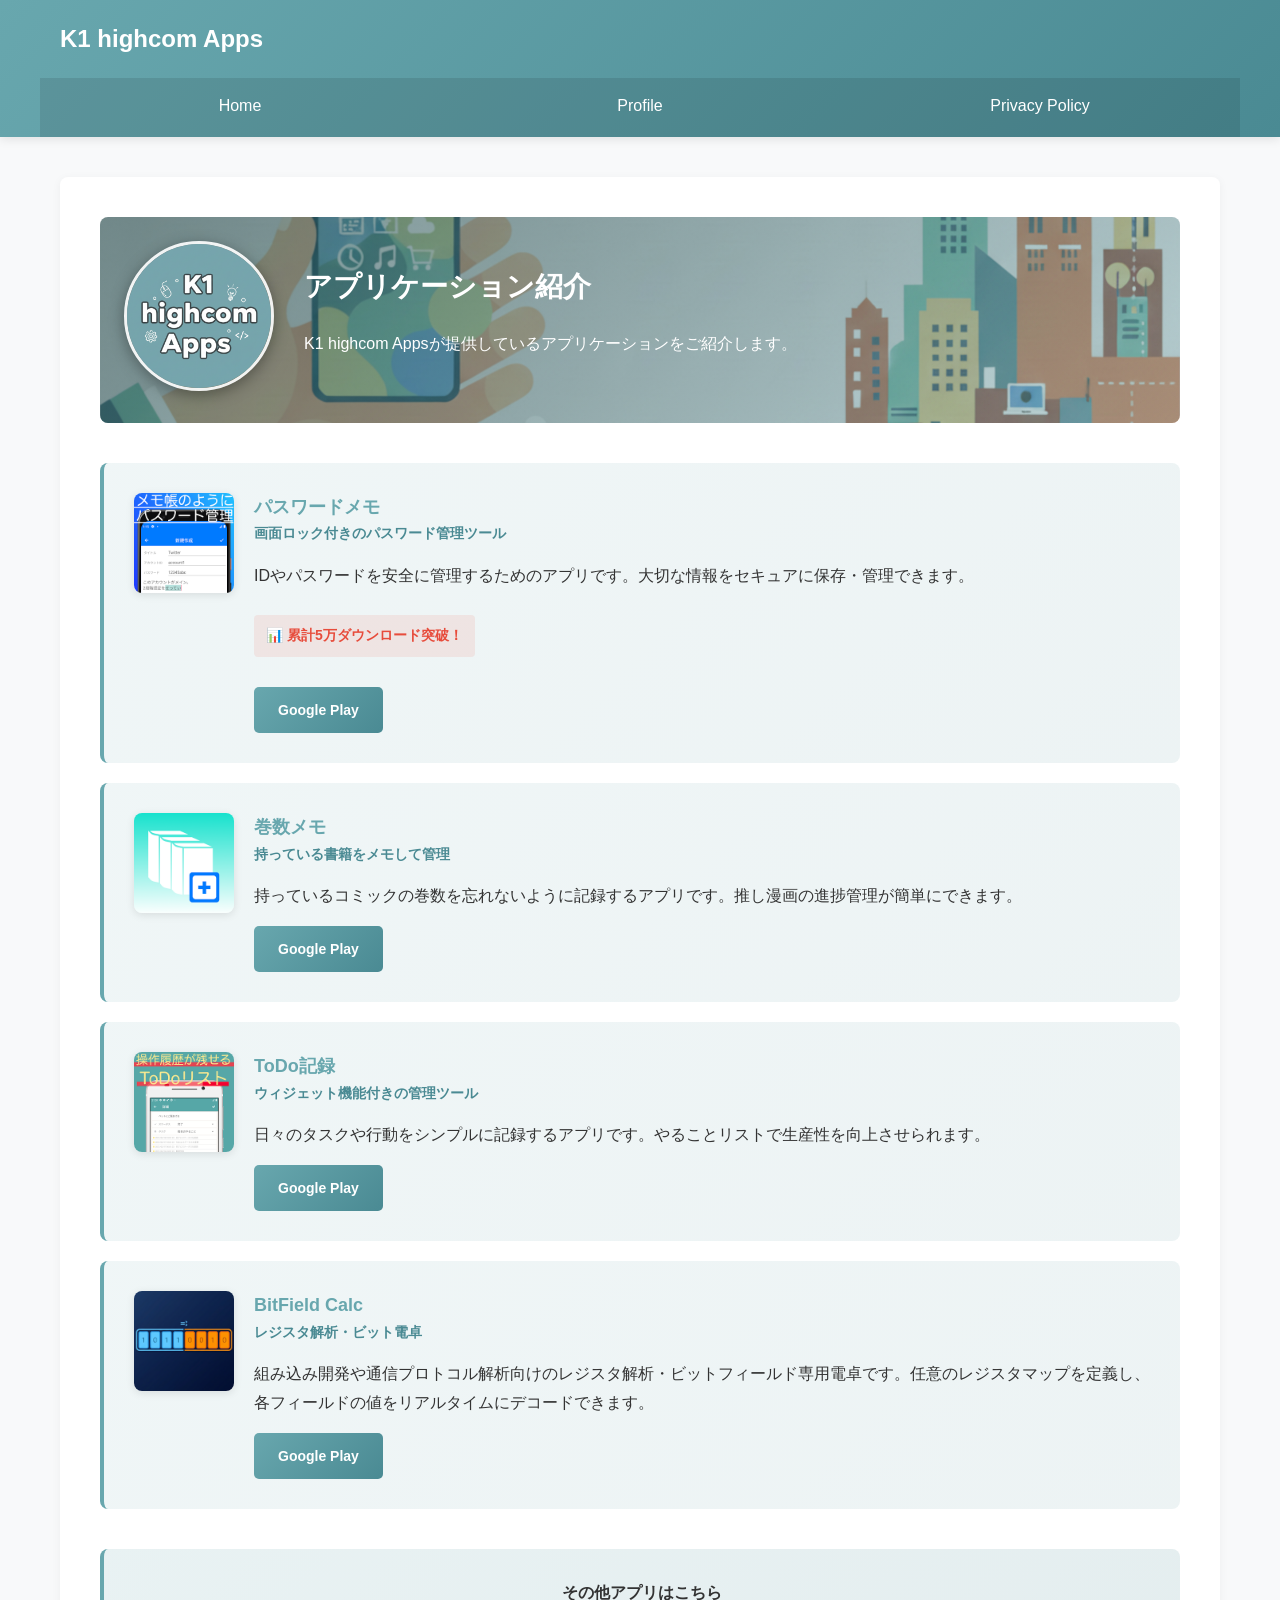
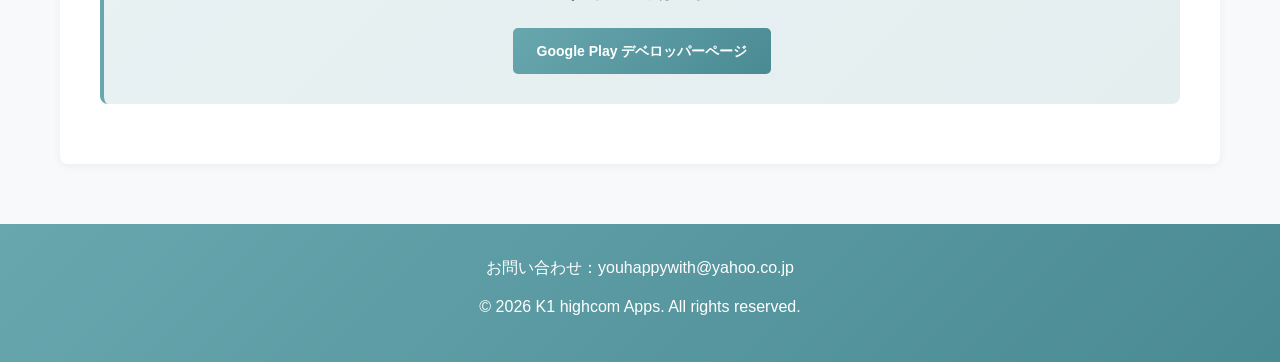
<file: index.html>
<!DOCTYPE html>
<html lang="ja">
<head>
  <!-- Google tag (gtag.js) -->
  <script async src="https://www.googletagmanager.com/gtag/js?id=G-1EQ2342HZE"></script>
  <script>
    window.dataLayer = window.dataLayer || [];
    function gtag(){dataLayer.push(arguments);}
    gtag('js', new Date());

    gtag('config', 'G-1EQ2342HZE');
  </script>
  <meta charset="UTF-8">
  <meta name="viewport" content="width=device-width, initial-scale=1.0">
  <title>K1 highcom Apps</title>
  <link rel="stylesheet" href="styles.css">
</head>
<body>
  <header>
    <div class="header-container">
      <div class="site-title">
        K1 highcom Apps
        <button class="menu-toggle">☰</button>
      </div>
      <nav>
        <ul>
          <li><a href="index.html">Home</a></li>
          <li><a href="profile.html">Profile</a></li>
          <li><a href="privacy.html">Privacy Policy</a></li>
        </ul>
      </nav>
    </div>
  </header>

  <main>
    <div class="container">
      <div class="intro-section">
        <div class="intro-icon">
          <img src="img/developer.png" alt="Developer">
        </div>
        <div class="intro-content">
          <h1>アプリケーション紹介</h1>
          <p>K1 highcom Appsが提供しているアプリケーションをご紹介します。</p>
        </div>
      </div>

      <div class="app-card">
        <div class="app-icon">
          <img src="img/passwordmemoicon.png" alt="パスワードメモ">
        </div>
        <div class="app-content">
          <h3>パスワードメモ</h3>
          <p class="app-subtitle">画面ロック付きのパスワード管理ツール</p>
          <p>IDやパスワードを安全に管理するためのアプリです。大切な情報をセキュアに保存・管理できます。</p>
          <p class="app-badge">📊 累計5万ダウンロード突破！</p>
          <div class="download-buttons">
            <a href="https://play.google.com/store/apps/details?id=com.highcom.passwordmemo&hl=ja" class="btn" target="_blank">Google Play</a>
          </div>
        </div>
      </div>

      <div class="app-card">
        <div class="app-icon">
          <img src="img/comicmemoicon.png" alt="巻数メモ">
        </div>
        <div class="app-content">
          <h3>巻数メモ</h3>
          <p class="app-subtitle">持っている書籍をメモして管理</p>
          <p>持っているコミックの巻数を忘れないように記録するアプリです。推し漫画の進捗管理が簡単にできます。</p>
          <div class="download-buttons">
            <a href="https://play.google.com/store/apps/details?id=com.highcom.comicmemo&hl=ja" class="btn" target="_blank">Google Play</a>
          </div>
        </div>
      </div>

      <div class="app-card">
        <div class="app-icon">
          <img src="img/todologicon.png" alt="ToDo記録">
        </div>
        <div class="app-content">
          <h3>ToDo記録</h3>
          <p class="app-subtitle">ウィジェット機能付きの管理ツール</p>
          <p>日々のタスクや行動をシンプルに記録するアプリです。やることリストで生産性を向上させられます。</p>
          <div class="download-buttons">
            <a href="https://play.google.com/store/apps/details?id=com.highcom.todolog&hl=ja" class="btn" target="_blank">Google Play</a>
          </div>
        </div>
      </div>

      <div class="app-card">
        <div class="app-icon">
          <img src="img/bitfieldcalcicon.png" alt="BitField Calc">
        </div>
        <div class="app-content">
          <h3>BitField Calc</h3>
          <p class="app-subtitle">レジスタ解析・ビット電卓</p>
          <p>組み込み開発や通信プロトコル解析向けのレジスタ解析・ビットフィールド専用電卓です。任意のレジスタマップを定義し、各フィールドの値をリアルタイムにデコードできます。</p>
          <div class="download-buttons">
            <a href="https://play.google.com/store/apps/details?id=com.highcom.bitfieldcalc&hl=ja" class="btn" target="_blank">Google Play</a>
          </div>
        </div>
      </div>

      <div class="other-apps-section">
        <p><strong>その他アプリはこちら</strong></p>
        <a href="https://play.google.com/store/apps/dev?id=7021970601331327681" class="btn" target="_blank">Google Play デベロッパーページ</a>
      </div>
    </div>
  </main>

  <footer>
    <p>お問い合わせ：<a href="mailto:youhappywith@yahoo.co.jp">youhappywith@yahoo.co.jp</a></p>
    <p>&copy; 2026 K1 highcom Apps. All rights reserved.</p>
  </footer>

  <script src="script.js"></script>
</body>
</html>
</file>
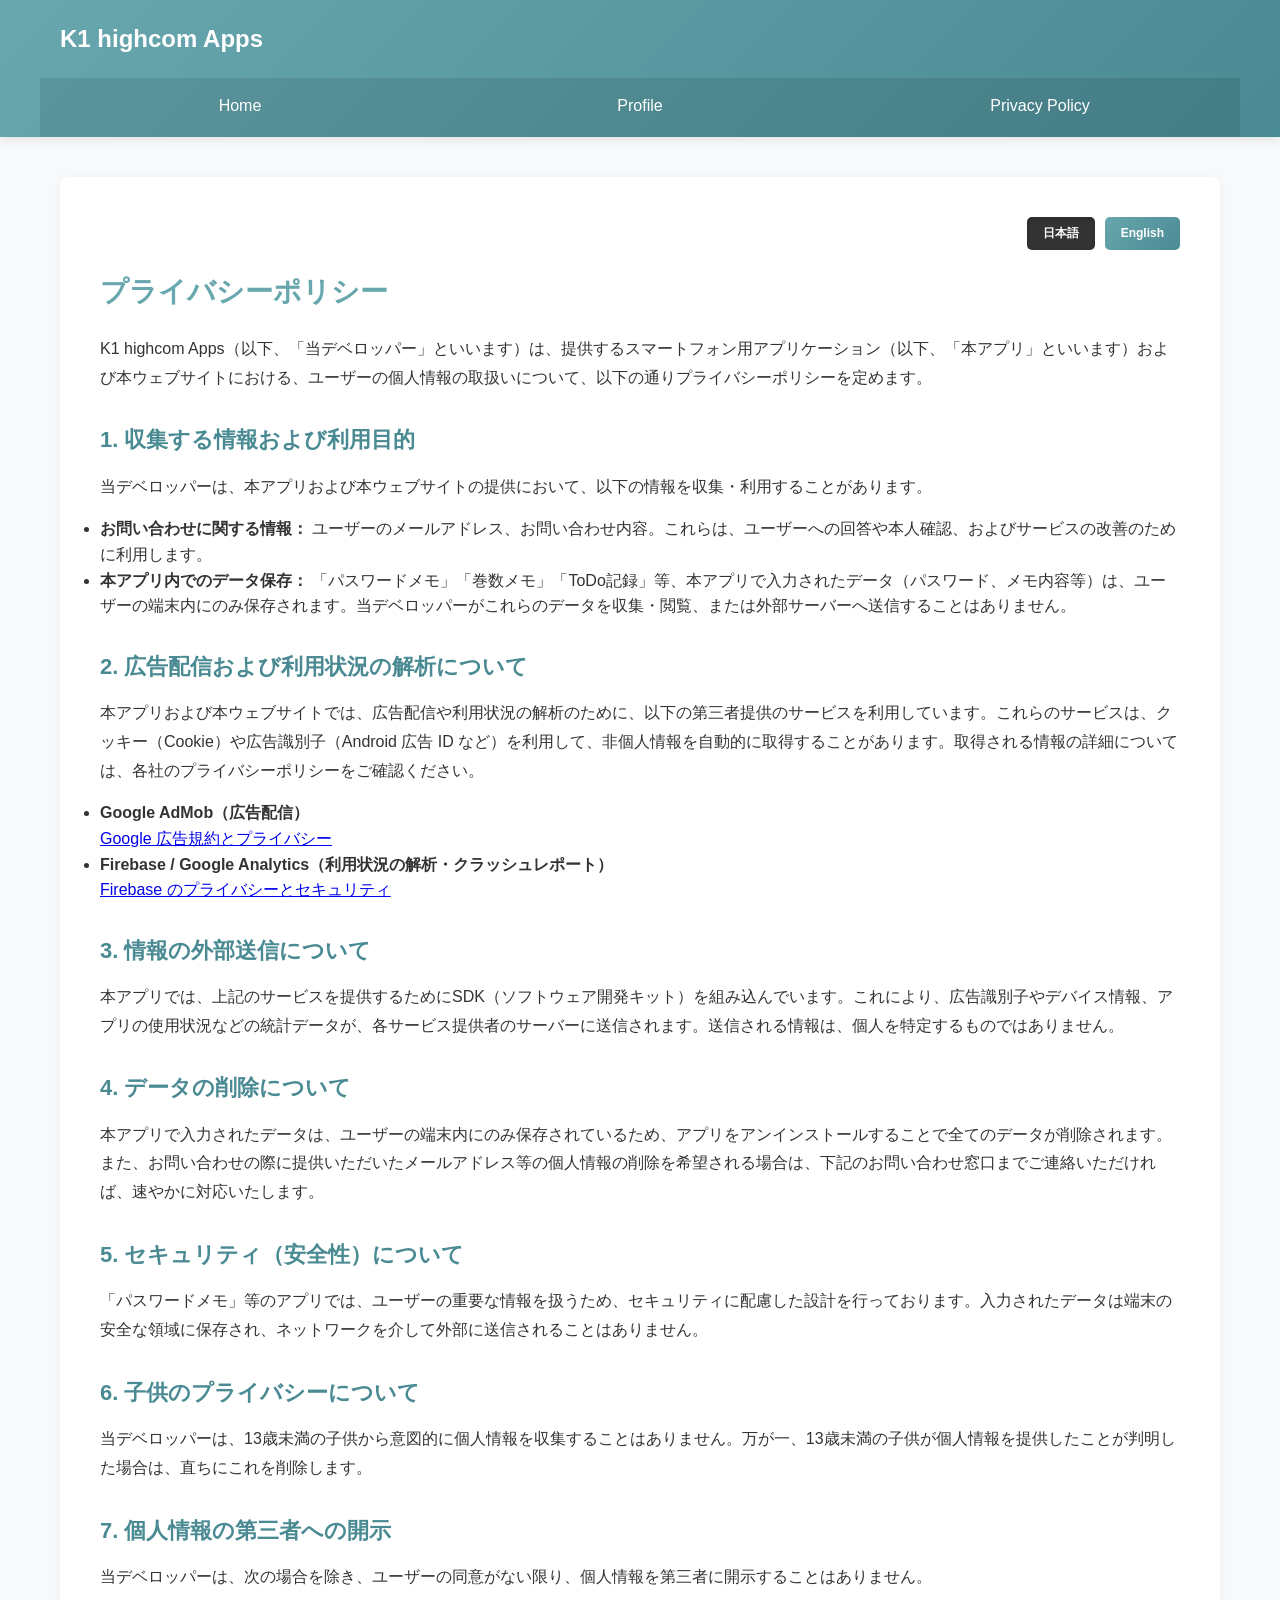
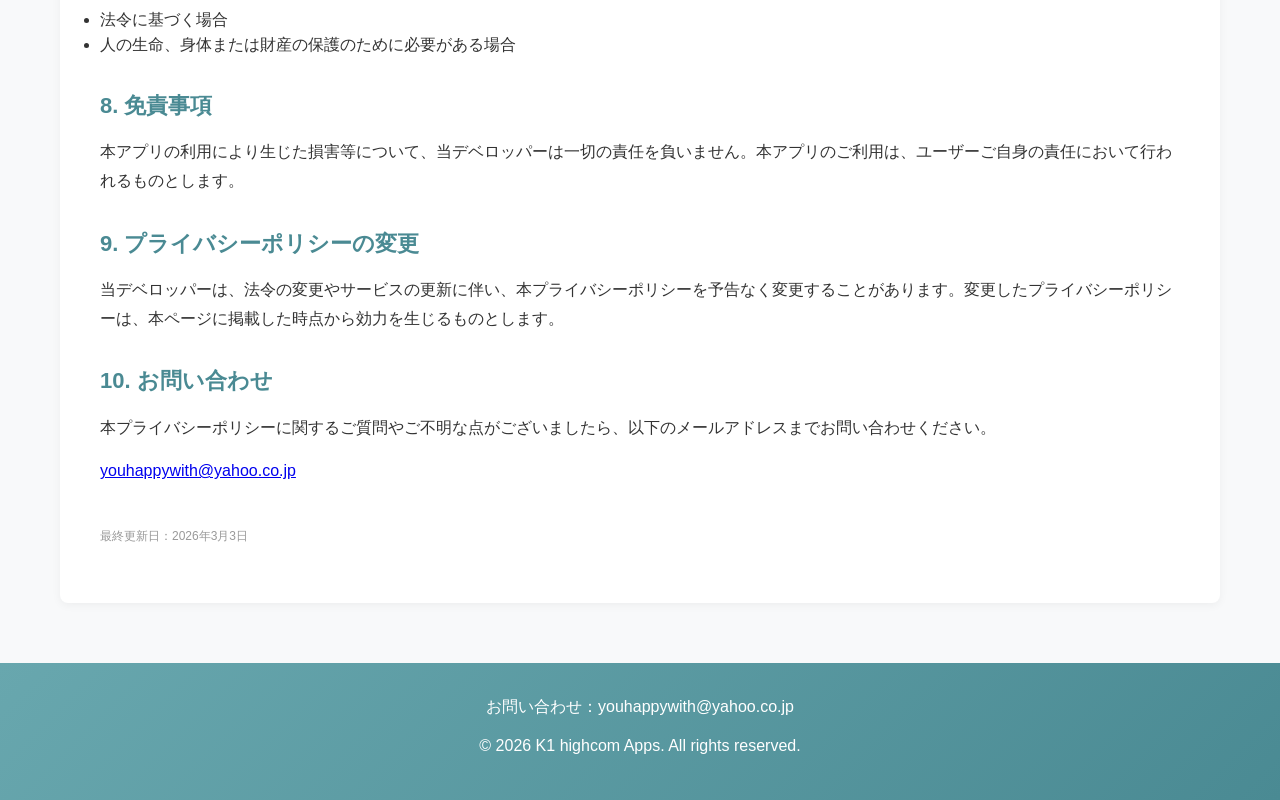
<file: privacy.html>
<!DOCTYPE html>
<html lang="ja">
<head>
  <!-- Google tag (gtag.js) -->
  <script async src="https://www.googletagmanager.com/gtag/js?id=G-1EQ2342HZE"></script>
  <script>
    window.dataLayer = window.dataLayer || [];
    function gtag(){dataLayer.push(arguments);}
    gtag('js', new Date());

    gtag('config', 'G-1EQ2342HZE');
  </script>
  <meta charset="UTF-8">
  <meta name="viewport" content="width=device-width, initial-scale=1.0">
  <title>プライバシーポリシー - K1 highcom Apps</title>
  <link rel="stylesheet" href="styles.css">
</head>
<body>
  <header>
    <div class="header-container">
      <div class="site-title">
        K1 highcom Apps
        <button class="menu-toggle">☰</button>
      </div>
      <nav>
        <ul>
          <li><a href="index.html">Home</a></li>
          <li><a href="profile.html">Profile</a></li>
          <li><a href="privacy.html">Privacy Policy</a></li>
        </ul>
      </nav>
    </div>
  </header>

  <main>
    <div class="container">
      <div class="lang-switcher">
        <button id="lang-ja" class="btn btn-sm active">日本語</button>
        <button id="lang-en" class="btn btn-sm">English</button>
      </div>

      <div id="privacy-ja">
        <h1>プライバシーポリシー</h1>

        <p>K1 highcom Apps（以下、「当デベロッパー」といいます）は、提供するスマートフォン用アプリケーション（以下、「本アプリ」といいます）および本ウェブサイトにおける、ユーザーの個人情報の取扱いについて、以下の通りプライバシーポリシーを定めます。</p>

        <h2>1. 収集する情報および利用目的</h2>
        <p>当デベロッパーは、本アプリおよび本ウェブサイトの提供において、以下の情報を収集・利用することがあります。</p>
        <ul>
          <li><strong>お問い合わせに関する情報：</strong> ユーザーのメールアドレス、お問い合わせ内容。これらは、ユーザーへの回答や本人確認、およびサービスの改善のために利用します。</li>
          <li><strong>本アプリ内でのデータ保存：</strong> 「パスワードメモ」「巻数メモ」「ToDo記録」等、本アプリで入力されたデータ（パスワード、メモ内容等）は、ユーザーの端末内にのみ保存されます。当デベロッパーがこれらのデータを収集・閲覧、または外部サーバーへ送信することはありません。</li>
        </ul>

        <h2>2. 広告配信および利用状況の解析について</h2>
        <p>本アプリおよび本ウェブサイトでは、広告配信や利用状況の解析のために、以下の第三者提供のサービスを利用しています。これらのサービスは、クッキー（Cookie）や広告識別子（Android 広告 ID など）を利用して、非個人情報を自動的に取得することがあります。取得される情報の詳細については、各社のプライバシーポリシーをご確認ください。</p>
        <ul>
          <li><strong>Google AdMob（広告配信）</strong><br>
            <a href="https://policies.google.com/technologies/ads?hl=ja" target="_blank" rel="noopener">Google 広告規約とプライバシー</a>
          </li>
          <li><strong>Firebase / Google Analytics（利用状況の解析・クラッシュレポート）</strong><br>
            <a href="https://firebase.google.com/support/privacy?hl=ja" target="_blank" rel="noopener">Firebase のプライバシーとセキュリティ</a>
          </li>
        </ul>

        <h2>3. 情報の外部送信について</h2>
        <p>本アプリでは、上記のサービスを提供するためにSDK（ソフトウェア開発キット）を組み込んでいます。これにより、広告識別子やデバイス情報、アプリの使用状況などの統計データが、各サービス提供者のサーバーに送信されます。送信される情報は、個人を特定するものではありません。</p>

        <h2>4. データの削除について</h2>
        <p>本アプリで入力されたデータは、ユーザーの端末内にのみ保存されているため、アプリをアンインストールすることで全てのデータが削除されます。また、お問い合わせの際に提供いただいたメールアドレス等の個人情報の削除を希望される場合は、下記のお問い合わせ窓口までご連絡いただければ、速やかに対応いたします。</p>

        <h2>5. セキュリティ（安全性）について</h2>
        <p>「パスワードメモ」等のアプリでは、ユーザーの重要な情報を扱うため、セキュリティに配慮した設計を行っております。入力されたデータは端末の安全な領域に保存され、ネットワークを介して外部に送信されることはありません。</p>

        <h2>6. 子供のプライバシーについて</h2>
        <p>当デベロッパーは、13歳未満の子供から意図的に個人情報を収集することはありません。万が一、13歳未満の子供が個人情報を提供したことが判明した場合は、直ちにこれを削除します。</p>

        <h2>7. 個人情報の第三者への開示</h2>
        <p>当デベロッパーは、次の場合を除き、ユーザーの同意がない限り、個人情報を第三者に開示することはありません。</p>
        <ul>
          <li>法令に基づく場合</li>
          <li>人の生命、身体または財産の保護のために必要がある場合</li>
        </ul>

        <h2>8. 免責事項</h2>
        <p>本アプリの利用により生じた損害等について、当デベロッパーは一切の責任を負いません。本アプリのご利用は、ユーザーご自身の責任において行われるものとします。</p>

        <h2>9. プライバシーポリシーの変更</h2>
        <p>当デベロッパーは、法令の変更やサービスの更新に伴い、本プライバシーポリシーを予告なく変更することがあります。変更したプライバシーポリシーは、本ページに掲載した時点から効力を生じるものとします。</p>

        <h2>10. お問い合わせ</h2>
        <p>本プライバシーポリシーに関するご質問やご不明な点がございましたら、以下のメールアドレスまでお問い合わせください。</p>
        <p><a href="mailto:youhappywith@yahoo.co.jp">youhappywith@yahoo.co.jp</a></p>

        <p style="margin-top: 40px; font-size: 12px; color: #999;">最終更新日：2026年3月3日</p>
      </div>

      <div id="privacy-en" style="display: none;">
        <h1>Privacy Policy</h1>

        <p>K1 highcom Apps (hereinafter referred to as "the developer") defines the following privacy policy regarding the handling of users' personal information in the smartphone applications provided (hereinafter referred to as "the App") and this website.</p>

        <h2>1. Information Collected and Purpose of Use</h2>
        <p>The developer may collect and use the following information in providing the App and this website.</p>
        <ul>
          <li><strong>Inquiry information:</strong> The user's email address and inquiry content. These are used to respond to the user, for identity verification, and to improve the service.</li>
          <li><strong>Data storage within the App:</strong> Data entered in the App (such as passwords and memo contents) for "Password Memo", "Volume Memo", "ToDo Record", etc., is stored only on the user's device. The developer does not collect, view, or send this data to external servers.</li>
        </ul>

        <h2>2. Ad Distribution and Usage Analysis</h2>
        <p>The App and this website use the following third-party services for ad distribution and usage analysis. These services may automatically obtain non-personal information using cookies or advertising identifiers (such as the Android Advertising ID). For details on the information obtained, please check each company's privacy policy.</p>
        <ul>
          <li><strong>Google AdMob (Ad distribution)</strong><br>
            <a href="https://policies.google.com/technologies/ads" target="_blank" rel="noopener">Google Ads Terms & Privacy</a>
          </li>
          <li><strong>Firebase / Google Analytics (Usage analysis and crash reports)</strong><br>
            <a href="https://firebase.google.com/support/privacy" target="_blank" rel="noopener">Privacy and Security in Firebase</a>
          </li>
        </ul>

        <h2>3. External Transmission of Information</h2>
        <p>The App integrates SDKs (Software Development Kits) to provide the above services. Through these, statistical data such as advertising identifiers, device information, and app usage is sent to the servers of each service provider. The information sent does not identify individuals.</p>

        <h2>4. Data Deletion</h2>
        <p>Since the data entered in the App is stored only on the user's device, all data will be deleted by uninstalling the app. If you wish to delete personal information such as the email address provided during an inquiry, please contact the inquiry desk below, and we will respond promptly.</p>

        <h2>5. Security</h2>
        <p>Apps such as "Password Memo" handle important information and are designed with security in mind. Entered data is stored in a secure area on the device and is not transmitted externally via the network.</p>

        <h2>6. Children's Privacy</h2>
        <p>The developer does not intentionally collect personal information from children under 13 years of age. If it is discovered that a child under 13 has provided personal information, it will be deleted immediately.</p>

        <h2>7. Disclosure of Personal Information to Third Parties</h2>
        <p>The developer will not disclose personal information to third parties without the user's consent, except in the following cases:</p>
        <ul>
          <li>When required by law.</li>
          <li>When necessary to protect human life, body, or property.</li>
        </ul>

        <h2>8. Disclaimer</h2>
        <p>The developer shall not be held responsible for any damages resulting from the use of the App. Use of the App is at the user's own risk.</p>

        <h2>9. Changes to the Privacy Policy</h2>
        <p>The developer may change this privacy policy without notice due to legal changes or service updates. The changed privacy policy shall become effective from the moment it is posted on this page.</p>

        <h2>10. Inquiries</h2>
        <p>If you have any questions or concerns regarding this privacy policy, please contact the following email address.</p>
        <p><a href="mailto:youhappywith@yahoo.co.jp">youhappywith@yahoo.co.jp</a></p>

        <p style="margin-top: 40px; font-size: 12px; color: #999;">Last Updated: March 3, 2026</p>
      </div>
    </div>
  </main>

  <footer>
    <p>お問い合わせ：<a href="mailto:youhappywith@yahoo.co.jp">youhappywith@yahoo.co.jp</a></p>
    <p>&copy; 2026 K1 highcom Apps. All rights reserved.</p>
  </footer>

  <script src="script.js"></script>
</body>
</html>
</file>
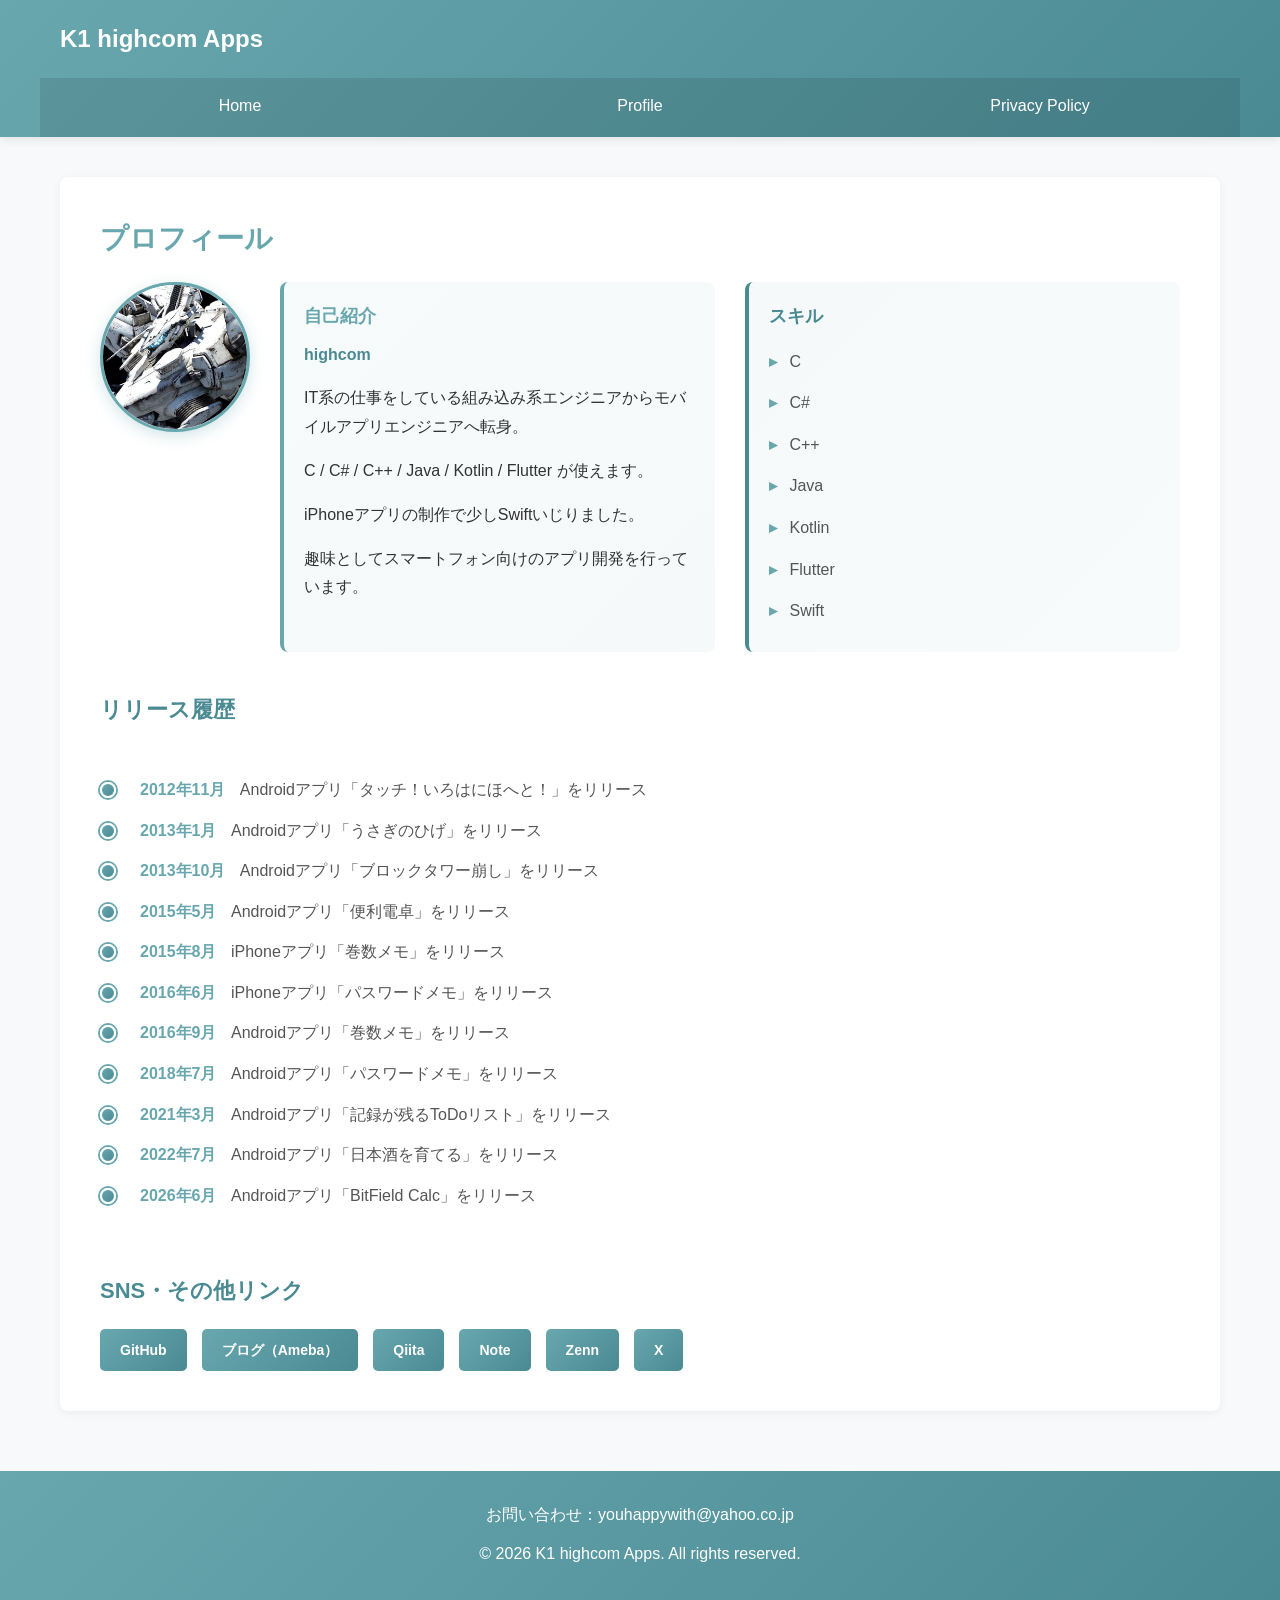
<file: profile.html>
<!DOCTYPE html>
<html lang="ja">
<head>
  <!-- Google tag (gtag.js) -->
  <script async src="https://www.googletagmanager.com/gtag/js?id=G-1EQ2342HZE"></script>
  <script>
    window.dataLayer = window.dataLayer || [];
    function gtag(){dataLayer.push(arguments);}
    gtag('js', new Date());

    gtag('config', 'G-1EQ2342HZE');
  </script>
  <meta charset="UTF-8">
  <meta name="viewport" content="width=device-width, initial-scale=1.0">
  <title>プロフィール - K1 highcom Apps</title>
  <link rel="stylesheet" href="styles.css">
</head>
<body>
  <header>
    <div class="header-container">
      <div class="site-title">
        K1 highcom Apps
        <button class="menu-toggle">☰</button>
      </div>
      <nav>
        <ul>
          <li><a href="index.html">Home</a></li>
          <li><a href="profile.html">Profile</a></li>
          <li><a href="privacy.html">Privacy Policy</a></li>
        </ul>
      </nav>
    </div>
  </header>

  <main>
    <div class="container">
      <h1>プロフィール</h1>

      <div class="profile-header">
        <div class="profile-image">
          <img src="img/profileimage.jpg" alt="プロフィール画像">
        </div>
        <div>
          <div class="profile-bio">
            <h3>自己紹介</h3>
            <p class="profile-name">highcom</p>
            <p>IT系の仕事をしている組み込み系エンジニアからモバイルアプリエンジニアへ転身。</p>
            <p>C / C# / C++ / Java / Kotlin / Flutter が使えます。</p>
            <p>iPhoneアプリの制作で少しSwiftいじりました。</p>
            <p>趣味としてスマートフォン向けのアプリ開発を行っています。</p>
          </div>

          <div class="profile-skills">
            <h3>スキル</h3>
            <ul class="skill-list">
              <li>C</li>
              <li>C#</li>
              <li>C++</li>
              <li>Java</li>
              <li>Kotlin</li>
              <li>Flutter</li>
              <li>Swift</li>
            </ul>
          </div>
        </div>
      </div>

      <h2>リリース履歴</h2>
      <div class="timeline">
        <div class="timeline-item">
          <span class="timeline-date">2012年11月</span>
          <span class="timeline-content">Androidアプリ「タッチ！いろはにほへと！」をリリース</span>
        </div>
        <div class="timeline-item">
          <span class="timeline-date">2013年1月</span>
          <span class="timeline-content">Androidアプリ「うさぎのひげ」をリリース</span>
        </div>
        <div class="timeline-item">
          <span class="timeline-date">2013年10月</span>
          <span class="timeline-content">Androidアプリ「ブロックタワー崩し」をリリース</span>
        </div>
        <div class="timeline-item">
          <span class="timeline-date">2015年5月</span>
          <span class="timeline-content">Androidアプリ「便利電卓」をリリース</span>
        </div>
        <div class="timeline-item">
          <span class="timeline-date">2015年8月</span>
          <span class="timeline-content">iPhoneアプリ「巻数メモ」をリリース</span>
        </div>
        <div class="timeline-item">
          <span class="timeline-date">2016年6月</span>
          <span class="timeline-content">iPhoneアプリ「パスワードメモ」をリリース</span>
        </div>
        <div class="timeline-item">
          <span class="timeline-date">2016年9月</span>
          <span class="timeline-content">Androidアプリ「巻数メモ」をリリース</span>
        </div>
        <div class="timeline-item">
          <span class="timeline-date">2018年7月</span>
          <span class="timeline-content">Androidアプリ「パスワードメモ」をリリース</span>
        </div>
        <div class="timeline-item">
          <span class="timeline-date">2021年3月</span>
          <span class="timeline-content">Androidアプリ「記録が残るToDoリスト」をリリース</span>
        </div>
        <div class="timeline-item">
          <span class="timeline-date">2022年7月</span>
          <span class="timeline-content">Androidアプリ「日本酒を育てる」をリリース</span>
        </div>
        <div class="timeline-item">
          <span class="timeline-date">2026年6月</span>
          <span class="timeline-content">Androidアプリ「BitField Calc」をリリース</span>
        </div>
      </div>

      <h2>SNS・その他リンク</h2>
      <div class="social-links">
        <a href="https://github.com/highcom" target="_blank">GitHub</a>
        <a href="https://ameblo.jp/highcommunicate/" target="_blank">ブログ（Ameba）</a>
        <a href="https://qiita.com/highcom" target="_blank">Qiita</a>
        <a href="https://note.com/kouichi_highcom" target="_blank">Note</a>
        <a href="https://zenn.dev/highcom" target="_blank">Zenn</a>
        <a href="https://x.com/kouichi_highcom" target="_blank">X</a>
      </div>
    </div>
  </main>

  <footer>
    <p>お問い合わせ：<a href="mailto:youhappywith@yahoo.co.jp">youhappywith@yahoo.co.jp</a></p>
    <p>&copy; 2026 K1 highcom Apps. All rights reserved.</p>
  </footer>

  <script src="script.js"></script>
</body>
</html>
</file>
<file: styles.css>
/* Global Styles */
* {
  margin: 0;
  padding: 0;
  box-sizing: border-box;
}

body {
  font-family: 'Segoe UI', Tahoma, Geneva, Verdana, sans-serif;
  line-height: 1.6;
  color: #333;
  background-color: #f8f9fa;
}

/* Header & Navigation */
header {
  background: linear-gradient(135deg, #68a7ae 0%, #4a8a93 100%);
  color: white;
  padding: 0;
  box-shadow: 0 2px 10px rgba(0, 0, 0, 0.1);
  position: sticky;
  top: 0;
  z-index: 100;
}

.header-container {
  max-width: 1200px;
  margin: 0 auto;
  padding: 0;
}

.site-title {
  padding: 20px;
  font-size: 24px;
  font-weight: bold;
  display: flex;
  justify-content: space-between;
  align-items: center;
}

.menu-toggle {
  display: none;
  background: none;
  border: none;
  color: white;
  font-size: 24px;
  cursor: pointer;
}

nav {
  background: rgba(0, 0, 0, 0.1);
  display: flex;
  justify-content: flex-start;
}

nav ul {
  list-style: none;
  display: flex;
  width: 100%;
  margin: 0;
  padding: 0;
}

nav li {
  flex: 1;
}

nav a {
  display: block;
  color: white;
  text-decoration: none;
  padding: 15px 20px;
  text-align: center;
  transition: background-color 0.3s ease;
  border-bottom: 3px solid transparent;
}

nav a:hover,
nav a.active {
  background-color: rgba(0, 0, 0, 0.2);
  border-bottom-color: white;
}

/* Main Content */
main {
  max-width: 1200px;
  margin: 40px auto;
  padding: 0 20px;
}

/* Intro section: use developerheader.jpeg as background with overlay */
.intro-section {
  position: relative;
  display: flex;
  gap: 30px;
  align-items: center;
  margin-bottom: 40px;
  padding: 24px;
  border-radius: 8px;
  overflow: hidden;
  background-image: url('img/developerheader.jpeg');
  background-size: cover;
  background-position: center;
}

/* dark / teal overlay to ensure text contrast */
.intro-section::before {
  content: "";
  position: absolute;
  inset: 0;
  background: linear-gradient(135deg, rgba(8, 50, 52, 0.55), rgba(74, 138, 147, 0.35));
  z-index: 1;
}

/* put children above overlay */
.intro-section > * {
  position: relative;
  z-index: 2;
}

/* text color override for readability on image */
.intro-section h1,
.intro-section p {
  color: #ffffff;
}

/* icon style override when on image background */
.intro-icon img {
  width: 150px;
  height: 150px;
  border-radius: 50%;
  object-fit: cover;
  box-shadow: 0 4px 15px rgba(0, 0, 0, 0.35);
  border: 3px solid rgba(255,255,255,0.9);
}

.intro-icon {
  flex-shrink: 0;
}

.intro-content {
  flex: 1;
}

.container {
  background: white;
  padding: 40px;
  border-radius: 8px;
  box-shadow: 0 2px 10px rgba(0, 0, 0, 0.05);
  margin-bottom: 40px;
}

h1 {
  color: #68a7ae;
  margin-bottom: 20px;
  font-size: 28px;
}

h2 {
  color: #4a8a93;
  margin-top: 30px;
  margin-bottom: 15px;
  font-size: 22px;
}

h3 {
  color: #68a7ae;
  margin-top: 20px;
  margin-bottom: 10px;
  font-size: 18px;
}

p {
  margin-bottom: 15px;
  line-height: 1.8;
}

/* App Cards */
.app-card {
  background: linear-gradient(135deg, rgba(104, 167, 174, 0.1) 0%, rgba(74, 138, 147, 0.1) 100%);
  padding: 30px;
  margin: 20px 0;
  border-radius: 8px;
  border-left: 4px solid #68a7ae;
  display: flex;
  gap: 20px;
  align-items: flex-start;
}

.app-icon {
  flex-shrink: 0;
}

.app-icon img {
  width: 100px;
  height: 100px;
  border-radius: 8px;
  object-fit: cover;
  box-shadow: 0 2px 8px rgba(0, 0, 0, 0.1);
}

.app-content {
  flex: 1;
}

.app-subtitle {
  font-size: 14px;
  color: #4a8a93;
  font-weight: 600;
  margin-bottom: 10px;
  margin-top: -10px;
}

.app-badge {
  font-size: 14px;
  color: #e74c3c;
  font-weight: 700;
  background: rgba(231, 76, 60, 0.1);
  padding: 8px 12px;
  border-radius: 4px;
  display: inline-block;
  margin: 10px 0;
}

.app-card h3 {
  color: #68a7ae;
  margin-top: 0;
}

.app-card p {
  margin-bottom: 15px;
}

.other-apps-section {
  background: linear-gradient(135deg, rgba(104, 167, 174, 0.15) 0%, rgba(74, 138, 147, 0.15) 100%);
  padding: 30px;
  margin: 40px 0 20px 0;
  border-radius: 8px;
  border-left: 4px solid #68a7ae;
  text-align: center;
}

.other-apps-section p {
  margin-bottom: 20px;
  font-size: 16px;
  color: #333;
}

.other-apps-section .btn {
  display: inline-block;
}

.download-buttons {
  display: flex;
  gap: 10px;
  margin-top: 15px;
  flex-wrap: wrap;
}

.btn {
  display: inline-block;
  padding: 12px 24px;
  background: linear-gradient(135deg, #68a7ae 0%, #4a8a93 100%);
  color: white;
  text-decoration: none;
  border-radius: 5px;
  transition: transform 0.2s ease, box-shadow 0.2s ease;
  border: none;
  cursor: pointer;
  font-size: 14px;
  font-weight: 600;
}

.btn:hover {
  transform: translateY(-2px);
  box-shadow: 0 4px 15px rgba(104, 167, 174, 0.4);
}

.btn-secondary {
  background: linear-gradient(135deg, #4a8a93 0%, #68a7ae 100%);
}

.btn.active {
  background: #333;
  box-shadow: inset 0 2px 5px rgba(0,0,0,0.2);
}

.btn-sm {
  padding: 8px 16px;
  font-size: 12px;
}

/* Language Switcher */
.lang-switcher {
  display: flex;
  gap: 10px;
  margin-bottom: 20px;
  justify-content: flex-end;
}

/* Profile Section */
.profile-header {
  display: flex;
  gap: 30px;
  margin-bottom: 40px;
  align-items: flex-start;
}

.profile-image {
  flex-shrink: 0;
}

.profile-image img {
  width: 150px;
  height: 150px;
  border-radius: 50%;
  object-fit: cover;
  box-shadow: 0 4px 15px rgba(104, 167, 174, 0.3);
  border: 3px solid #68a7ae;
}

.profile-header > div:last-child {
  display: grid;
  grid-template-columns: 1fr 1fr;
  gap: 30px;
  flex: 1;
}

.profile-bio {
  padding: 20px;
  background: linear-gradient(135deg, rgba(104, 167, 174, 0.05) 0%, rgba(74, 138, 147, 0.05) 100%);
  border-radius: 8px;
  border-left: 4px solid #68a7ae;
}

.profile-bio h3 {
  margin-top: 0;
}

.profile-name {
  font-weight: bold;
  color: #4a8a93;
}

.profile-skills {
  padding: 20px;
  background: linear-gradient(135deg, rgba(74, 138, 147, 0.05) 0%, rgba(104, 167, 174, 0.05) 100%);
  border-radius: 8px;
  border-left: 4px solid #4a8a93;
}

.profile-skills h3 {
  margin-top: 0;
  color: #4a8a93;
}

.skill-list {
  list-style: none;
  padding: 0;
}

.skill-list li {
  padding: 8px 0;
  color: #555;
}

.skill-list li:before {
  content: "▸ ";
  color: #68a7ae;
  font-weight: bold;
  margin-right: 8px;
}

/* Timeline */
.timeline {
  position: relative;
  padding: 20px 0;
}

.timeline-item {
  padding-left: 40px;
  margin: 15px 0;
  position: relative;
}

.timeline-item:before {
  content: "";
  position: absolute;
  left: 0;
  top: 5px;
  width: 12px;
  height: 12px;
  background: linear-gradient(135deg, #68a7ae 0%, #4a8a93 100%);
  border-radius: 50%;
  border: 2px solid white;
  box-shadow: 0 0 0 2px #68a7ae;
}

.timeline-date {
  font-weight: bold;
  color: #68a7ae;
  margin-right: 10px;
}

.timeline-content {
  color: #555;
}

/* Social Links */
.social-links {
  display: flex;
  gap: 15px;
  margin-top: 20px;
  flex-wrap: wrap;
}

.social-links a {
  display: inline-block;
  padding: 10px 20px;
  background: linear-gradient(135deg, #68a7ae 0%, #4a8a93 100%);
  color: white;
  text-decoration: none;
  border-radius: 5px;
  transition: transform 0.2s ease;
  font-size: 14px;
  font-weight: 600;
}

.social-links a:hover {
  transform: translateY(-2px);
}

/* Footer */
footer {
  background: linear-gradient(135deg, #68a7ae 0%, #4a8a93 100%);
  color: white;
  text-align: center;
  padding: 30px 20px;
  margin-top: 60px;
}

footer p {
  margin-bottom: 10px;
  color: white;
}

footer a {
  color: white;
  text-decoration: none;
  transition: text-decoration 0.2s ease;
}

footer a:hover {
  text-decoration: underline;
}

/* Responsive */
@media (max-width: 768px) {
  .site-title {
    flex-direction: column;
    align-items: flex-start;
  }

  .menu-toggle {
    display: block;
    position: absolute;
    top: 20px;
    right: 20px;
  }

  nav {
    max-height: 0;
    overflow: hidden;
    transition: max-height 0.3s ease;
  }

  nav.active {
    max-height: 300px;
  }

  nav ul {
    flex-direction: column;
  }

  nav li {
    flex: none;
  }

  .intro-section {
    flex-direction: column;
    align-items: center;
    text-align: center;
  }

  .intro-icon {
    width: 100%;
  }

  .intro-icon img {
    width: 120px;
    height: 120px;
  }

  .profile-header {
    flex-direction: column;
    align-items: center;
  }

  .profile-image img {
    width: 120px;
    height: 120px;
  }

  .profile-header > div:last-child {
    grid-template-columns: 1fr;
  }

  .app-card {
    flex-direction: column;
    align-items: center;
    text-align: center;
  }

  .app-icon {
    width: 100%;
  }

  .app-icon img {
    width: 80px;
    height: 80px;
    margin: 0 auto;
    display: block;
  }

  .container {
    padding: 20px;
  }

  .download-buttons {
    flex-direction: column;
  }

  .btn {
    width: 100%;
    text-align: center;
  }

  h1 {
    font-size: 24px;
  }

  h2 {
    font-size: 20px;
  }
}

@media (max-width: 480px) {
  .site-title {
    font-size: 20px;
  }

  nav a {
    padding: 12px 15px;
    font-size: 14px;
  }

  .app-card {
    padding: 20px;
  }

  h1 {
    font-size: 20px;
  }

  h2 {
    font-size: 18px;
  }
}
</file>
